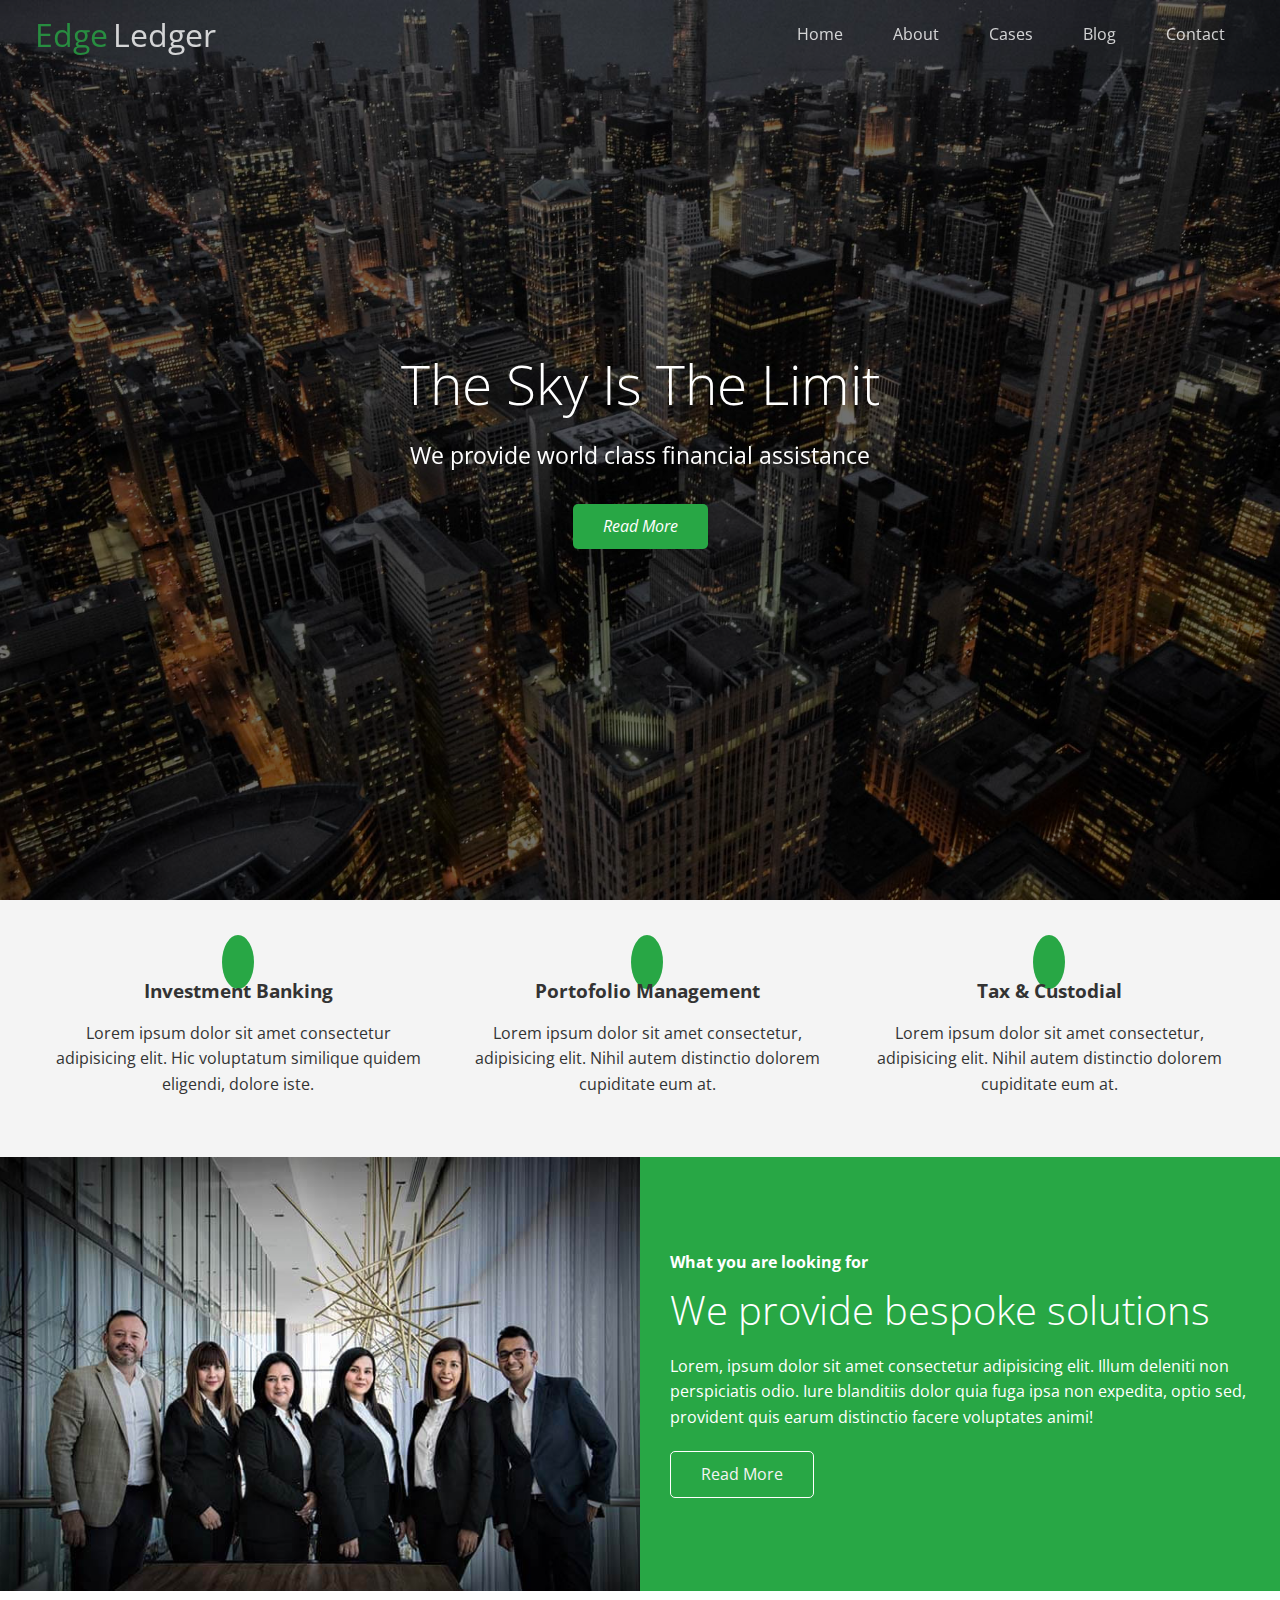
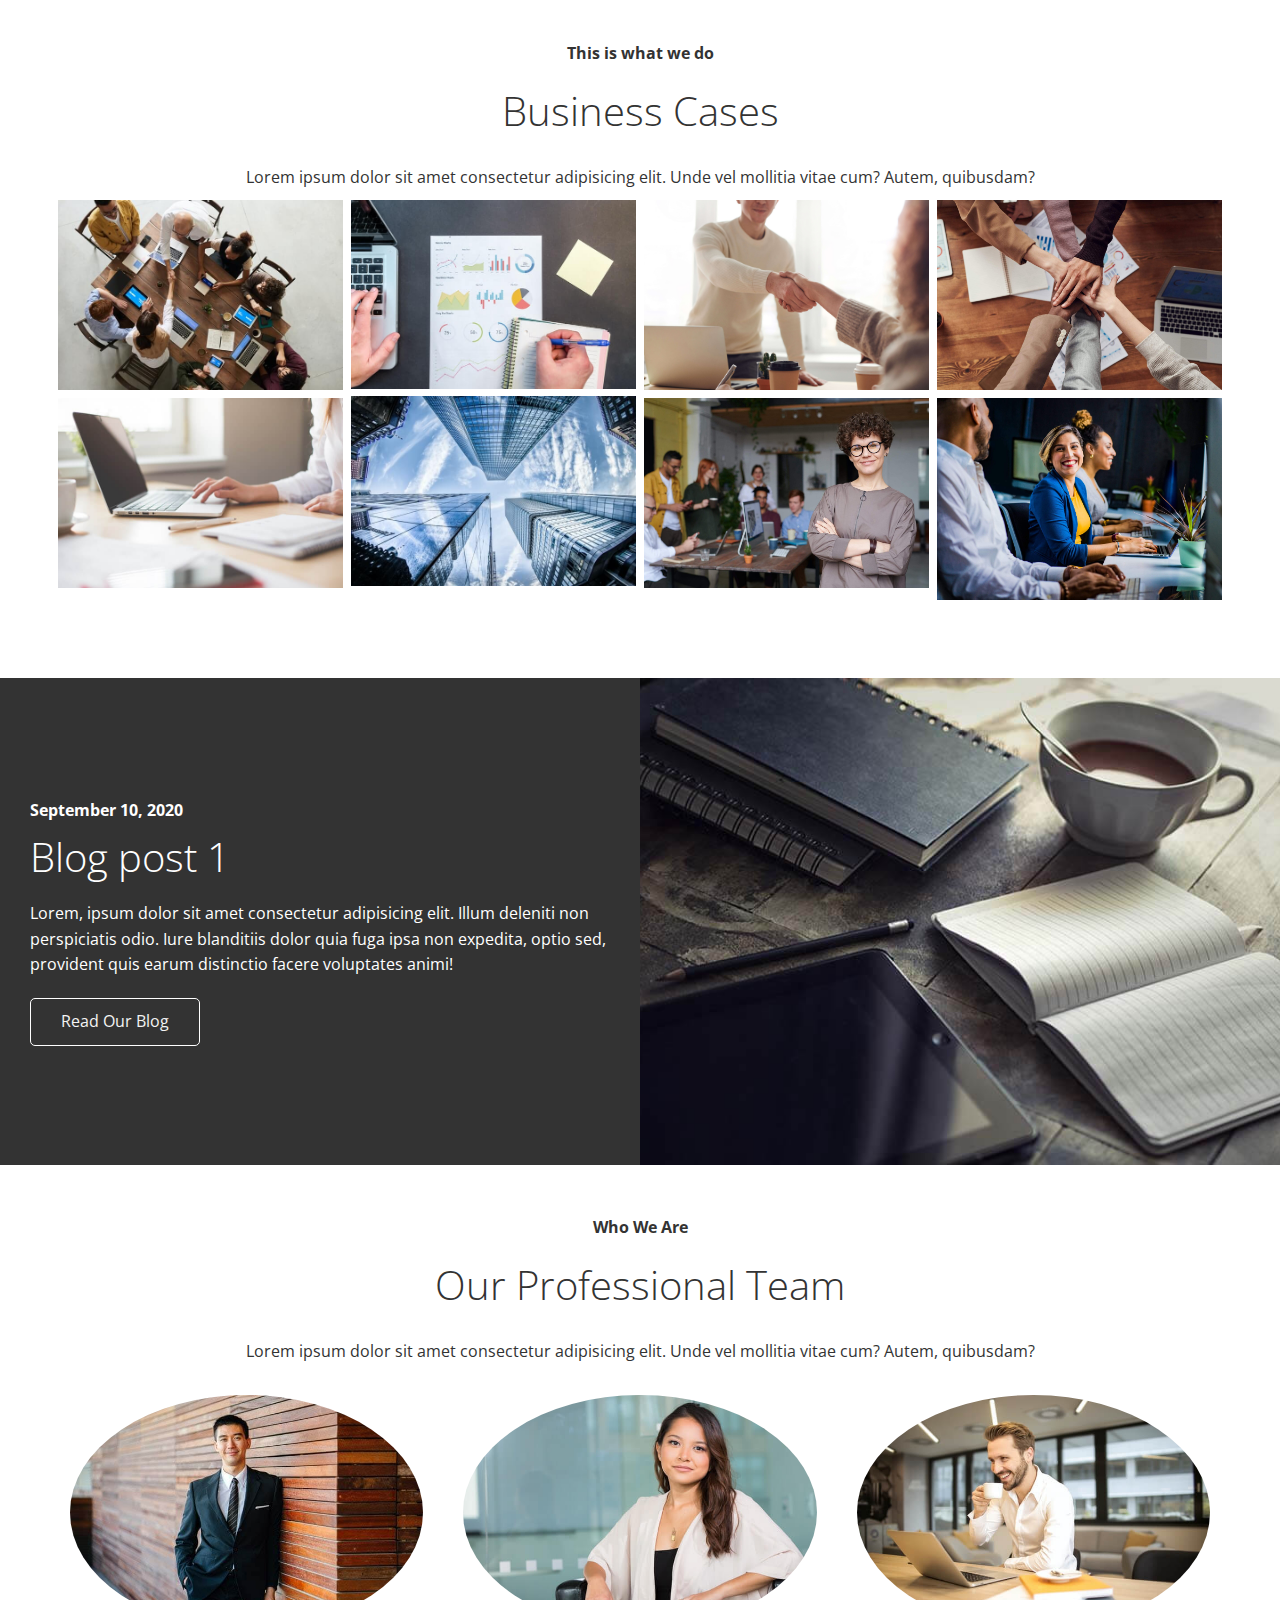
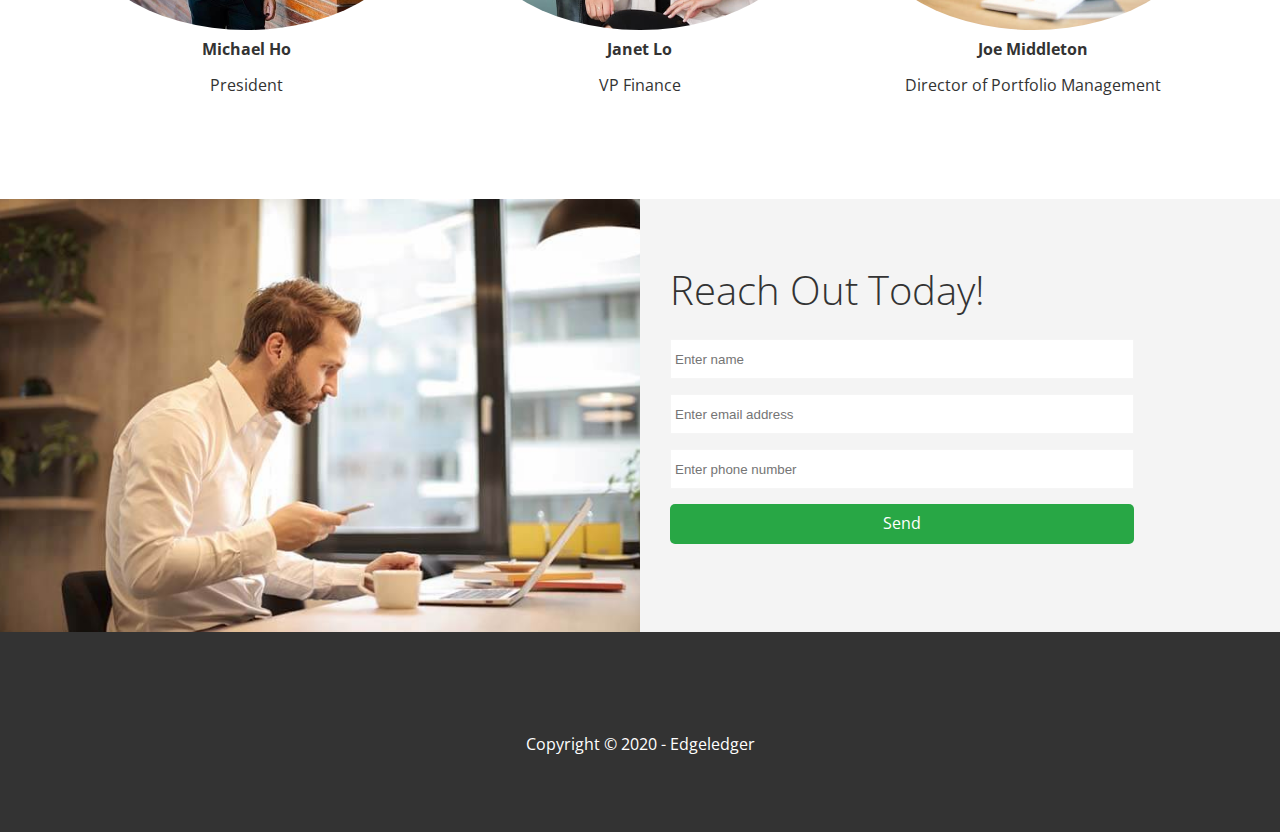
<file: index.html>
<!DOCTYPE html>
<html lang="en">

<head>
    <meta charset="UTF-8">
    <meta name="viewport" content="width=device-width, initial-scale=1.0">
    <link rel="stylesheet" href="https://cdnjs.cloudflare.com/ajax/libs/font-awesome/5.14.0/css/all.min.css"
        integrity="sha512-1PKOgIY59xJ8Co8+NE6FZ+LOAZKjy+KY8iq0G4B3CyeY6wYHN3yt9PW0XpSriVlkMXe40PTKnXrLnZ9+fkDaog=="
        crossorigin="anonymous" />
    <link rel="stylesheet" href="css/utilities.css">
    <link rel="stylesheet" href="css/style.css">
    <title>Welcome to EdgeLedger</title>

</head>

<body>
    <header class="hero">
        <div class="navbar top" id="navbar">
            <h1 class="logo"><a href="#home" class="logo-btn"><span class="text-primary"><i
                            class="fas fa-book-open"></i>Edge</span></a>Ledger
            </h1>
            <nav>
                <ul>
                    <li><a href="#home">Home</a></li>
                    <li><a href="#about">About</a></li>
                    <li><a href="#cases">Cases</a></li>
                    <li><a href="#blog">Blog</a></li>
                    <li><a href="#contact">Contact</a></li>
                </ul>
            </nav>
        </div>
        <div id="home" class="content">
            <h1>The Sky Is The Limit</h1>
            <p>We provide world class financial assistance</p>
            <a href="#about" class="btn btn-primary"><i class="fas fa-chevron-right"> Read More</i></a>
        </div>
    </header>
    <main>
        <!-- About: Icons -->
        <section id="about" class="icons bg-light">
            <div class="flex-items">
                <div>
                    <i class="fas fa-archway fa-2x"></i>
                    <div>
                        <h3>Investment Banking</h3>
                        <p>Lorem ipsum dolor sit amet consectetur adipisicing elit. Hic voluptatum similique quidem
                            eligendi, dolore iste.</p>
                    </div>
                </div>
                <div><i class="fas fa-book-reader fa-2x"></i>
                    <h3>Portofolio Management</h3>
                    <p>Lorem ipsum dolor sit amet consectetur, adipisicing elit. Nihil autem distinctio dolorem
                        cupiditate eum at.</p>
                </div>
                <div><i class="fas fa-pencil-alt fa-2x"></i>
                    <h3>Tax & Custodial</h3>
                    <p>Lorem ipsum dolor sit amet consectetur, adipisicing elit. Nihil autem distinctio dolorem
                        cupiditate eum at.</p>
                </div>
            </div>
        </section>
        <!-- About: Solutions -->
        <section class="solutions flex-columns">
            <div class="row">
                <div class="column">
                    <div class="column-1">
                        <img src="img/home/people.jpg" alt="People">
                    </div>
                </div>
                <div class="column">
                    <div class="column-2 bg-primary">
                        <h4>What you are looking for</h4>
                        <h2>We provide bespoke solutions</h2>
                        <p>Lorem, ipsum dolor sit amet consectetur adipisicing elit. Illum deleniti non perspiciatis
                            odio. Iure blanditiis dolor quia fuga ipsa non expedita, optio sed, provident quis earum
                            distinctio facere voluptates animi!</p>
                        <a href="#" class="btn btn-outline"><i class="fas fa-chevron-right"></i> Read More
                        </a>
                    </div>
                </div>
            </div>
        </section>
        <!-- Cases -->
        <section id="cases" class="cases flex-grid section-padding">
            <header class="section-header">
                <h4>This is what we do</h4>
                <h2>Business Cases</h2>
                <p>Lorem ipsum dolor sit amet consectetur adipisicing elit. Unde vel mollitia vitae cum? Autem,
                    quibusdam?</p>
                <div class="row">
                    <div class="column">
                        <img src="img/cases/cases1.jpg" alt="Case1">
                        <img src="img/cases/cases2.jpg" alt="Case2">
                    </div>
                    <div class="column">
                        <img src="img/cases/cases3.jpg" alt="Case3">
                        <img src="img/cases/cases4.jpg" alt="Case4">
                    </div>
                    <div class="column">
                        <img src="img/cases/cases5.jpg" alt="Case5">
                        <img src="img/cases/cases6.jpg" alt="Case6">
                    </div>
                    <div class="column">
                        <img src="img/cases/cases7.jpg" alt="Case7">
                        <img src="img/cases/cases8.jpg" alt="Case8">
                    </div>
                </div>
                </div>
            </header>
        </section>
        <!-- Blog -->
        <section id="blog" class="blog flex-columns flex-reverse">
            <div class="row">
                <div class="column">
                    <div class="column-1">
                        <img src="img/home/blog.jpg" alt="blog">
                    </div>
                </div>
                <div class="column">
                    <div class="column-2 bg-dark">
                        <h4>September 10, 2020</h4>
                        <h2>Blog post 1</h2>
                        <p>Lorem, ipsum dolor sit amet consectetur adipisicing elit. Illum deleniti non perspiciatis
                            odio. Iure blanditiis dolor quia fuga ipsa non expedita, optio sed, provident quis earum
                            distinctio facere voluptates animi!</p>
                        <a href="blog.html" class="btn btn-outline"><i class="fas fa-chevron"></i> Read Our Blog</a>
                    </div>
                </div>
            </div>
        </section>
        <section id="team" class="team section-padding">
            <header class="section-header">
                <h4>Who We Are</h4>
                <h2>Our Professional Team</h2>
                <p>Lorem ipsum dolor sit amet consectetur adipisicing elit. Unde vel mollitia vitae cum? Autem,
                    quibusdam?</p>
                <div class="flex-items">
                    <div>
                        <img src="img/team/person1.jpg" alt="professional1">
                        <h4>Michael Ho</h4>
                        <p>President</p>
                    </div>
                    <div><img src="img/team/person2.jpg" alt="professional2">
                        <h4>Janet Lo</h4>
                        <p>VP Finance</p>
                    </div>
                    <div><img src="img/team/person3.jpg" alt="professional3">
                        <h4>Joe Middleton</h4>
                        <p>Director of Portfolio Management</p>
                    </div>
                </div>
            </header>
        </section>
        <!-- Contact -->
        <section id="contact" class="contact flex-columns">
            <div class="row">
                <div class="column">
                    <div class="column-1">
                        <img src="img/home/contact.jpg" alt="contact">
                    </div>
                </div>
                <div class="column">
                    <div class="column-2 bg-light">
                        <h2>Reach Out Today!</h2>
                        <form action="" class="callback-form">
                            <div class="form-control">
                                <label for="name"></label>
                                <input type="text" name="name" id="name" placeholder="Enter name">
                            </div>
                            <div class="form-control">
                                <label for="email"></label>
                                <input type="email" name="email" id="email" placeholder="Enter email address">
                            </div>
                            <div class="form-control">
                                <label for="phone"></label>
                                <input type="text" name="phone" id="phone" placeholder="Enter phone number">
                            </div>
                            <a href="#" class="btn btn-primary"> Send</a>
                        </form>
                    </div>
                </div>
            </div>
        </section>
    </main>
    <footer class="footer bg-dark">
        <div class="social">
            <a href="#"><i class="fab fa-facebook fa-2x"></i></a>
            <a href="#"><i class="fab fa-twitter fa-2x"></i></a>
            <a href="#"><i class="fab fa-youtube fa-2x"></i></a>
            <a href="#"><i class="fab fa-linkedin fa-2x"></i></a>
        </div>
        <p>Copyright &copy; 2020 - Edgeledger</p>
    </footer>
    <script src="https://code.jquery.com/jquery-3.5.1.min.js"
        integrity="sha256-9/aliU8dGd2tb6OSsuzixeV4y/faTqgFtohetphbbj0=" crossorigin="anonymous"></script>
    <script>

        const navbar = document.getElementById('navbar');
        let scrolled = false;

        // remove top class after scrolling down 100px
        // activate function on event
        window.onscroll = function () {
            if (window.pageYOffset > 100) {
                // remove class 'top'
                navbar.classList.remove('top');
                if (!scrolled) {
                    navbar.style.transform = 'translateY(-70px)';
                }
                setTimeout(function () {
                    navbar.style.transform = 'translateY(0px)';
                    scrolled = false;
                }, 200)
            } else {
                navbar.classList.add('top');
            }
        }
        // Smooth Scrolling
        $('#navbar a, .btn').on('click', function (e) {
            if (this.hash !== '') {
                e.preventDefault();

                const hash = this.hash;

                $('html, body').animate(
                    {
                        scrollTop: $(hash).offset().top - 70,
                    },
                    800
                );
            }

        });
    </script>
</body>

</html>
</file>
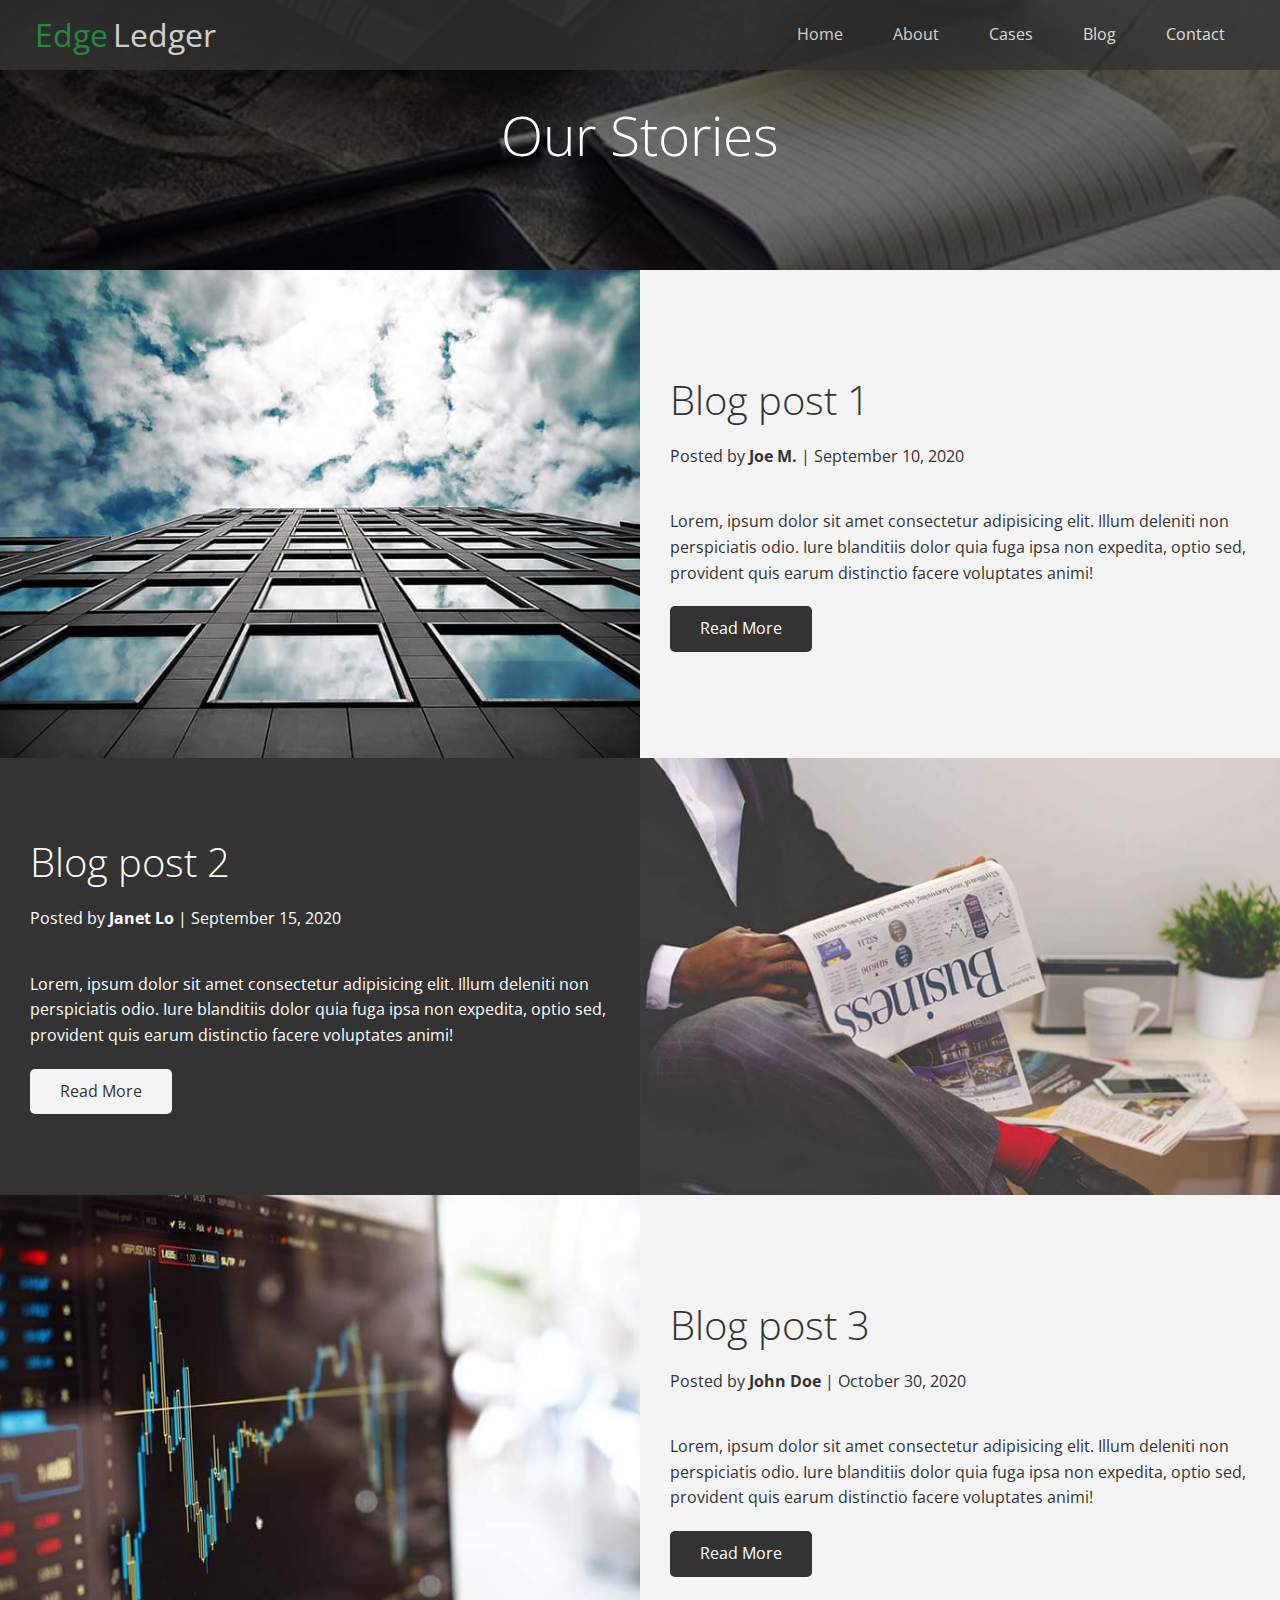
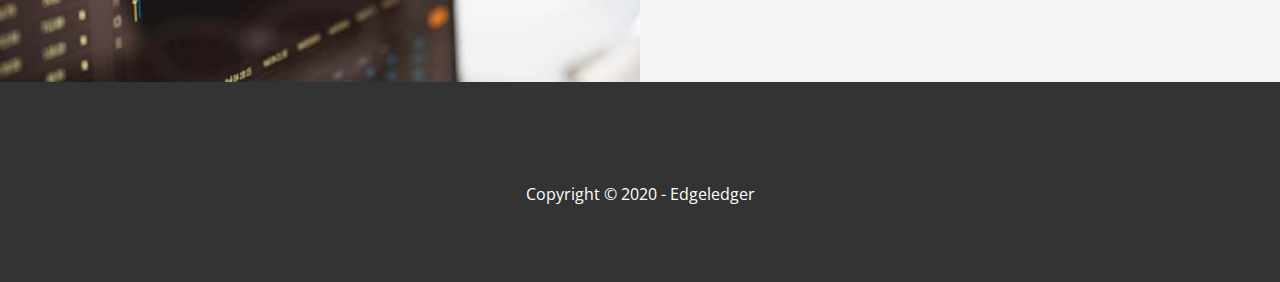
<file: blog.html>
<!DOCTYPE html>
<html lang="en">
<head>
    <meta charset="UTF-8">
    <meta name="viewport" content="width=device-width, initial-scale=1.0">
    <link rel="stylesheet" href="https://cdnjs.cloudflare.com/ajax/libs/font-awesome/5.14.0/css/all.min.css" integrity="sha512-1PKOgIY59xJ8Co8+NE6FZ+LOAZKjy+KY8iq0G4B3CyeY6wYHN3yt9PW0XpSriVlkMXe40PTKnXrLnZ9+fkDaog==" crossorigin="anonymous" />
    <link rel="stylesheet" href="css/utilities.css">
    <link rel="stylesheet" href="css/style.css">
    <title>Read Our Blog</title>
    
</head>
<body>
    <header class="hero blog">
        <div class="navbar" id="navbar">
            <h1 class="logo"><a href="#home" class="logo-btn"><span class="text-primary"><i class="fas fa-book-open"></i>Edge</span></a>Ledger 
            </h1>
            <nav>
                <ul>
                    <li><a href="index.html">Home</a></li>
                    <li><a href="index.html#about">About</a></li>
                    <li><a href="index.html#cases">Cases</a></li>
                    <li><a href="index.html#blog">Blog</a></li>
                    <li><a href="index.html#contact">Contact</a></li>
                </ul>
            </nav>
        </div>
        <div id="home" class="content">
            <h1>Our Stories</h1>
        </div>
    </header>
    <main>
        <article class="flex-columns">
            <div class="row">
                <div class="column">
                    <div class="column-1">
                        <img src="img/blog/blog1.jpg" alt="blog1">
                    </div>
                </div>
                <div class="column">
                    <div class="column-2 bg-light">
                        
                        <h2>Blog post 1</h2>
                        <p class="meta"><i class="fas fa-user"></i> Posted by <strong>Joe M.</strong> | September 10, 2020
                        </p>
                        <p>Lorem, ipsum dolor sit amet consectetur adipisicing elit. Illum deleniti non perspiciatis odio. Iure blanditiis dolor quia fuga ipsa non expedita, optio sed, provident quis earum distinctio facere voluptates animi!</p>
                        <a href="post.html" class="btn btn-dark"><i class="fas fa-chevron-right"></i> Read More
                        </a>
                    </div>
                </div>
            </div>
        </article>
        <article class="flex-columns flex-reverse">
            <div class="row">
                <div class="column">
                    <div class="column-1">
                        <img src="img/blog/blog2.jpg" alt="blog2">
                    </div>
                </div>
                <div class="column">
                    <div class="column-2 bg-dark">
                        
                        <h2>Blog post 2</h2>
                        <p class="meta"><i class="fas fa-user"></i> Posted by <strong>Janet Lo</strong> | September 15, 2020
                        </p>
                        <p>Lorem, ipsum dolor sit amet consectetur adipisicing elit. Illum deleniti non perspiciatis odio. Iure blanditiis dolor quia fuga ipsa non expedita, optio sed, provident quis earum distinctio facere voluptates animi!</p>
                        <a href="post.html" class="btn btn-light"><i class="fas fa-chevron-right"></i> Read More
                        </a>
                    </div>
                </div>
            </div>
        </article>
        <article class="flex-columns">
            <div class="row">
                <div class="column">
                    <div class="column-1">
                        <img src="img/blog/blog3.jpg" alt="blog3">
                    </div>
                </div>
                <div class="column">
                    <div class="column-2 bg-light">
                        
                        <h2>Blog post 3</h2>
                        <p class="meta"><i class="fas fa-user"></i> Posted by <strong>John Doe</strong> | October 30, 2020
                        </p>
                        <p>Lorem, ipsum dolor sit amet consectetur adipisicing elit. Illum deleniti non perspiciatis odio. Iure blanditiis dolor quia fuga ipsa non expedita, optio sed, provident quis earum distinctio facere voluptates animi!</p>
                        <a href="post.html" class="btn btn-dark"><i class="fas fa-chevron-right"></i> Read More
                        </a>
                    </div>
                </div>
            </div>
        </article>
    </main>
    <footer class="footer bg-dark">
        <div class="social">
            <a href="#"><i class="fab fa-facebook fa-2x"></i></a>
            <a href="#"><i class="fab fa-twitter fa-2x"></i></a>
            <a href="#"><i class="fab fa-youtube fa-2x"></i></a>
            <a href="#"><i class="fab fa-linkedin fa-2x"></i></a>
        </div>
        <p>Copyright &copy; 2020 - Edgeledger</p>
    </footer>
</body>
</html>
</file>
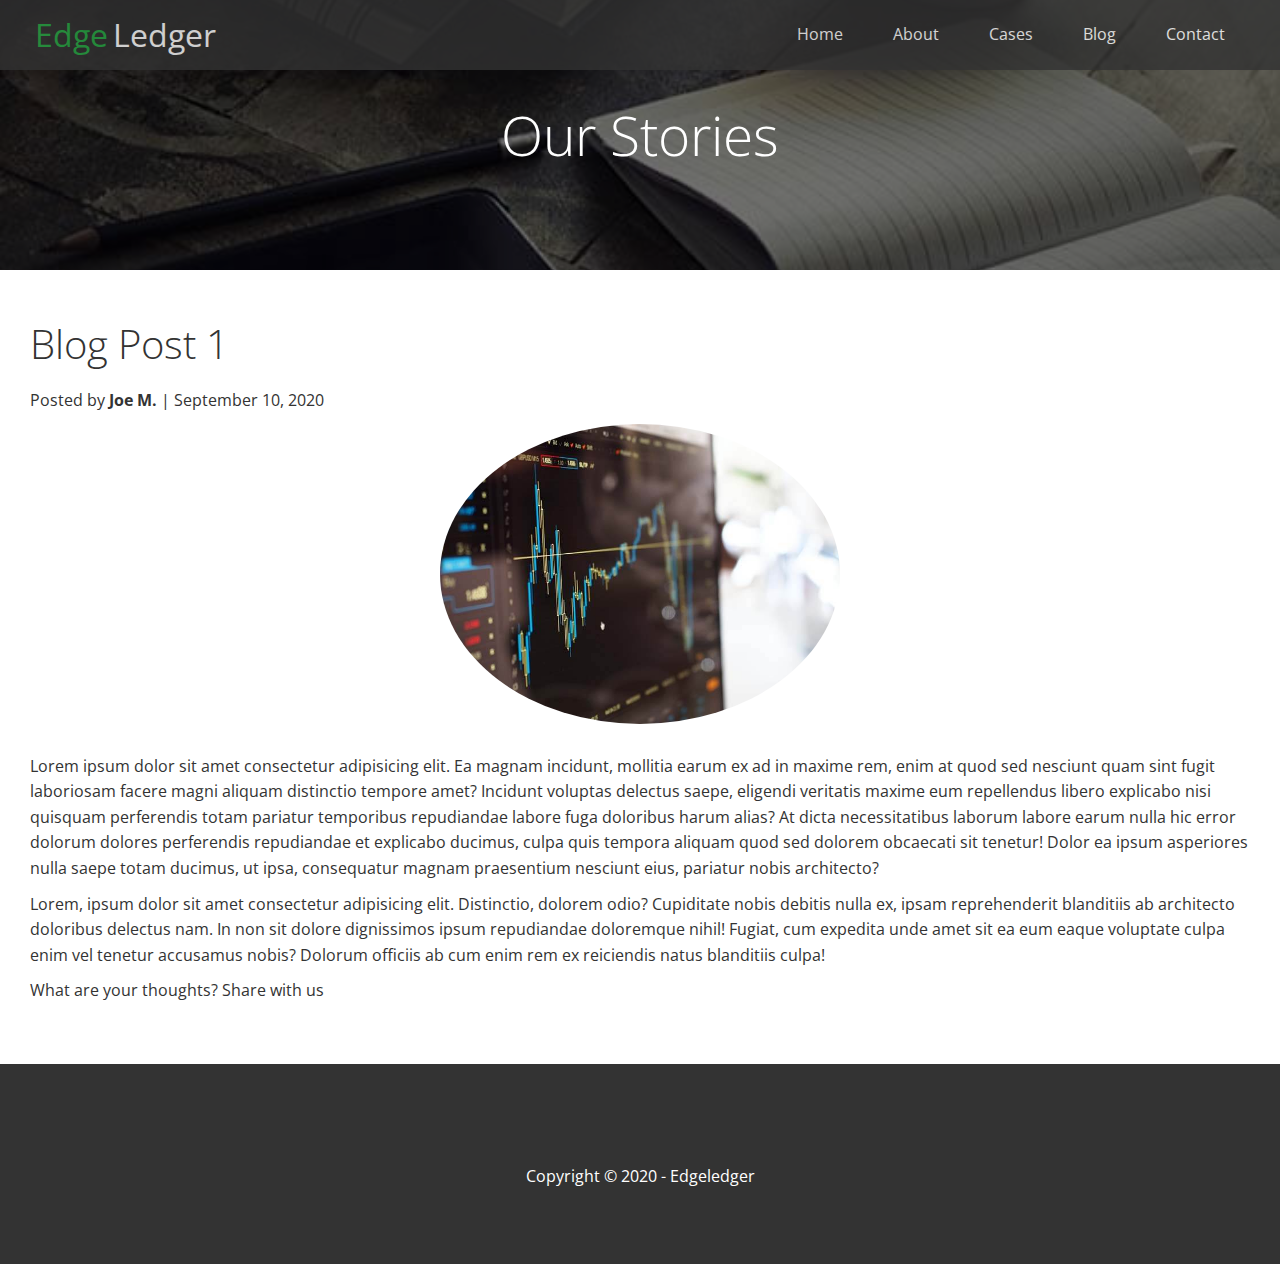
<file: post.html>
<!DOCTYPE html>
<html lang="en">
<head>
    <meta charset="UTF-8">
    <meta name="viewport" content="width=device-width, initial-scale=1.0">
    <link rel="stylesheet" href="https://cdnjs.cloudflare.com/ajax/libs/font-awesome/5.14.0/css/all.min.css" integrity="sha512-1PKOgIY59xJ8Co8+NE6FZ+LOAZKjy+KY8iq0G4B3CyeY6wYHN3yt9PW0XpSriVlkMXe40PTKnXrLnZ9+fkDaog==" crossorigin="anonymous" />
    <link rel="stylesheet" href="css/utilities.css">
    <link rel="stylesheet" href="css/style.css">
    <title>Post 1</title>
    
</head>
<body>
    <header class="hero blog">
        <div class="navbar" id="navbar">
            <h1 class="logo"><a href="#home" class="logo-btn"><span class="text-primary"><i class="fas fa-book-open"></i>Edge</span></a>Ledger 
            </h1>
            <nav>
                <ul>
                    <li><a href="index.html">Home</a></li>
                    <li><a href="index.html#about">About</a></li>
                    <li><a href="index.html#cases">Cases</a></li>
                    <li><a href="index.html#blog">Blog</a></li>
                    <li><a href="index.html#contact">Contact</a></li>
                </ul>
            </nav>
        </div>
        <div id="home" class="content">
            <h1>Our Stories</h1>
        </div>
    </header>
    <main>
        <section class="post">
            <h2>Blog Post 1</h2>
            <p class="meta"><i class="fas fa-user"></i> Posted by <strong>Joe M.</strong> | September 10, 2020
            </p>
            <img src="/img/blog/blog3.jpg" alt="blog1">
            <p>Lorem ipsum dolor sit amet consectetur adipisicing elit. Ea magnam incidunt, mollitia earum ex ad in maxime rem, enim at quod sed nesciunt quam sint fugit laboriosam facere magni aliquam distinctio tempore amet? Incidunt voluptas delectus saepe, eligendi veritatis maxime eum repellendus libero explicabo nisi quisquam perferendis totam pariatur temporibus repudiandae labore fuga doloribus harum alias? At dicta necessitatibus laborum labore earum nulla hic error dolorum dolores perferendis repudiandae et explicabo ducimus, culpa quis tempora aliquam quod sed dolorem obcaecati sit tenetur! Dolor ea ipsum asperiores nulla saepe totam ducimus, ut ipsa, consequatur magnam praesentium nesciunt eius, pariatur nobis architecto?</p>
            <p>Lorem, ipsum dolor sit amet consectetur adipisicing elit. Distinctio, dolorem odio? Cupiditate nobis debitis nulla ex, ipsam reprehenderit blanditiis ab architecto doloribus delectus nam. In non sit dolore dignissimos ipsum repudiandae doloremque nihil! Fugiat, cum expedita unde amet sit ea eum eaque voluptate culpa enim vel tenetur accusamus nobis? Dolorum officiis ab cum enim rem ex reiciendis natus blanditiis culpa!</p>
            <p>What are your thoughts? Share with us</p>
        </section>
    </main>
    <footer class="footer bg-dark">
        <div class="social">
            <a href="#"><i class="fab fa-facebook fa-2x"></i></a>
            <a href="#"><i class="fab fa-twitter fa-2x"></i></a>
            <a href="#"><i class="fab fa-youtube fa-2x"></i></a>
            <a href="#"><i class="fab fa-linkedin fa-2x"></i></a>
        </div>
        <p>Copyright &copy; 2020 - Edgeledger</p>
    </footer>
</body>
</html>
</file>
<file: css/utilities.css>
/* Text colors */

.text-primary {
    color: #28a745;
}

.text-secondary {
    color: #0248d0;
}

/* Button */
.btn {
    cursor: pointer;
    display: inline-block;
    padding: 10px 30px;
    border: none;
    border-radius: 5px;
}


.btn:hover {
    opacity: 0.9;
}

.btn-primary, .bg-primary {
    background: #28a745;
    color: #fff;
}

.btn-secondary, .bg-secondary {
    background: #0248d0;
    color: #f4f4f4;
}

.btn-dark, .bg-dark {
    background: #333;
    color: #fff;
}

.btn-light, .bg-light {
    background: #f4f4f4;
    color: #333;
}

.btn-outline {
    background: transparent;
    border: 1px solid #fff;
}
/* Flex items */

.flex-items {
    display: flex;
    text-align: center;
    justify-content: center;
    height: 100%;
}

.flex-items > div{
    padding: 20px;
}

/* Flex columns */
.flex-columns.flex-reverse .row{
    flex-direction: row-reverse;
}


.flex-columns .row{
    display: flex;
    flex-wrap: wrap;
    flex-direction: row;
    width: 100%;
}

.flex-columns .column{
    display: flex;
    flex-direction: column;
    flex-basis: 100%;
    flex: 1;
}

.flex-columns .column .column-1,
.flex-columns .column .column-2 {
    height: 100%;
}

.flex-columns img {
    width: 100%;
    height: 100%;
    object-fit: cover;
    /* prevents image from stretching out and covers area */
}

.flex-columns .column-2 {
    display: flex;
    flex-direction: column;
    align-items: flex-start;
    /* aligns according to horizontal axis since its a column */
    justify-content: center;
    padding: 30px;
}

.flex-columns h2 {
    font-size: 40px;
    font-weight: 100;
}

.flex-columns h4 {
    margin-bottom: 10px;

}

.flex-columns p {
    margin: 20px 0;
}

/* Section header  */

.section-header {
    padding: 30px;
    display: flex;
    flex-direction: column;
    align-items: center;
    justify-content: center;
    text-align: center;
}

.section-header h2 {
    font-size: 40px;
    margin: 20px 0;
}

.section-padding {
    padding: 20px 20px 40px;
}

/* Flex Grid */

.flex-grid .row {
    display: flex;
    flex-wrap: wrap;
    padding: 0 4px;
}

.flex-grid .column {
    /* keeps two pictures per column */
    flex: 25%;
    max-width: 25%;
    padding: 0 4px;
}
</file>
<file: css/style.css>
@import url('https://fonts.googleapis.com/css2?family=Open+Sans:wght@300;400&display=swap');

/* Base Styles */
* {
    box-sizing: border-box;
    padding: 0;
    margin: 0;
}

body {  
    font-family: 'Open Sans', sans-serif;
    background: #fff;
    color: #333;
    line-height: 1.6;
}

ul {
    list-style: none;
}

a {
    color: #f4f4f4;
    text-decoration: none;
}

h1, h2 {
    font-weight: 300;
    line-height: 1.2;
}

p {
    margin: 10px 0;
}

img {
    width: 100%;
}

/* Navbar */

.navbar.top {
    background: transparent;

}

.navbar {
    display: flex;
    align-items: center;
    justify-content: space-between; 
    /* adds space between heading and list  */
    background-color: #333;
    color: #fff;
    opacity: 0.8;
    width: 100%;
    height: 70px;
    /* 70px commonly used for navbars  */
    position: fixed;
    top: 0px;
    /* keeps navbar fixed at the top */
    padding: 0 30px;
    /* allows for navbar to smoothly transition */
    transition: 0.5s;
}

.navbar a {
    color: #fff;
    padding: 10px 20px;
    margin: 0 5px;
}

.navbar a:hover {
    border-bottom: #28a745 2px solid;
    color: #28a745;
    
}

.navbar ul {
    display: flex;
}

.navbar .logo {
    font-weight: 400;
}

.navbar .logo .logo-btn {
    padding: 0px;
}

.navbar .logo a {
    border-bottom: none;
}

/* Header */
.hero {
    background: url('../img/home/showcase.jpg') no-repeat center center/cover;
    /* centers image on the x/y axis and covers in terms of bg size */
    height: 100vh;
    position: relative;
    color: #fff;

}

.hero.blog {
    background: url('/img/home/blog.jpg') no-repeat center center/cover;
    height: 30vh;
}

.hero .content {
    display: flex;
    flex-direction: column;
    align-items: center;
    justify-content: center;
    height: 100%;
    /* sets message to center of the page */
    text-align: center;
    padding: 0 20px;
    /* prevents rub up against the sides of smaller screens */
}

.hero .content h1 {
    font-size: 55px;
}

.hero .content p {
    font-size: 23px;
    max-width: 600px;
    margin: 20px 0 30px;
}

/* Adding an overlay to the background */
.hero::before {
    content: '';
    position: absolute;
    top: 0;
    left: 0;
    width: 100%;
    height: 100%;
    opacity: 0.56;
    background: black;
}

/* Bring content in front of overlay using z-index*/
.hero * {
    z-index: 10;
}

/* Icons */

.icons {
    padding: 30px;
    
}

.icons h3 {
    font-weight: bold;
    margin-bottom: 15px;
}

.icons i {
    background-color: #28a745;
    color: #fff;
    padding: 1rem;
    border-radius: 50%;
    margin-bottom: 15px;
}

.cases img:hover {
    opacity: 0.7;
}

.team img {
    border-radius: 50%;

}
/* Callback form */

.callback-form {
    width: 100%;
    padding: 20px 0;
}

.callback-form label {
    display: block;
    margin-bottom: 5px;
}

.callback-form .form-control {
    margin-bottom: 15px;
}

.callback-form input {
    width: 80%;
    padding: 4px;
    height: 40px;
    border: #f5f5f5 1px solid;
}

.callback-form .btn {
    width: 80%;
    padding: 7px;
    height: 40px;
    text-align: center;
    justify-content: center;
}

.callback-form input:focus {
    outline-color: #28a745;
}

/* Post */

.post {
    padding: 50px 30px;

}

.post h2 {
    font-size: 40px;
    margin-bottom: 20px;

}

.post meta {
    margin-bottom: 30px;
}

.post img {
    width: 400px;
    border-radius: 50%;
    display: block;
    margin: 0 auto 30px;
}
/* Footer  */

.footer {
    display: flex;
    flex-direction: column;
    align-items: center;
    text-align: center;
    justify-content: center;
    height: 200px;

}

.footer a {
    color: #fff;
}

.footer a:hover {
    color: #28a745;
}

.footer .social > *{
    margin-right: 30px;
}

/* Mobile */
@media(max-width: 768px) {
    .navbar {
        flex-direction: column;
        height: 120px;
        padding: 20px;
    }

    .navbar a {
        padding: 10px 10px;
        margin: 0 3px;
    }

    .flex-items {
        flex-direction: column;
    }

    .flex-columns .column, .flex-grid .column {
        /* stacks column divs */
        flex: 100%;
        max-width: 100%;
    }

    .team img {
        width: 70%;
    }
}
</file>
